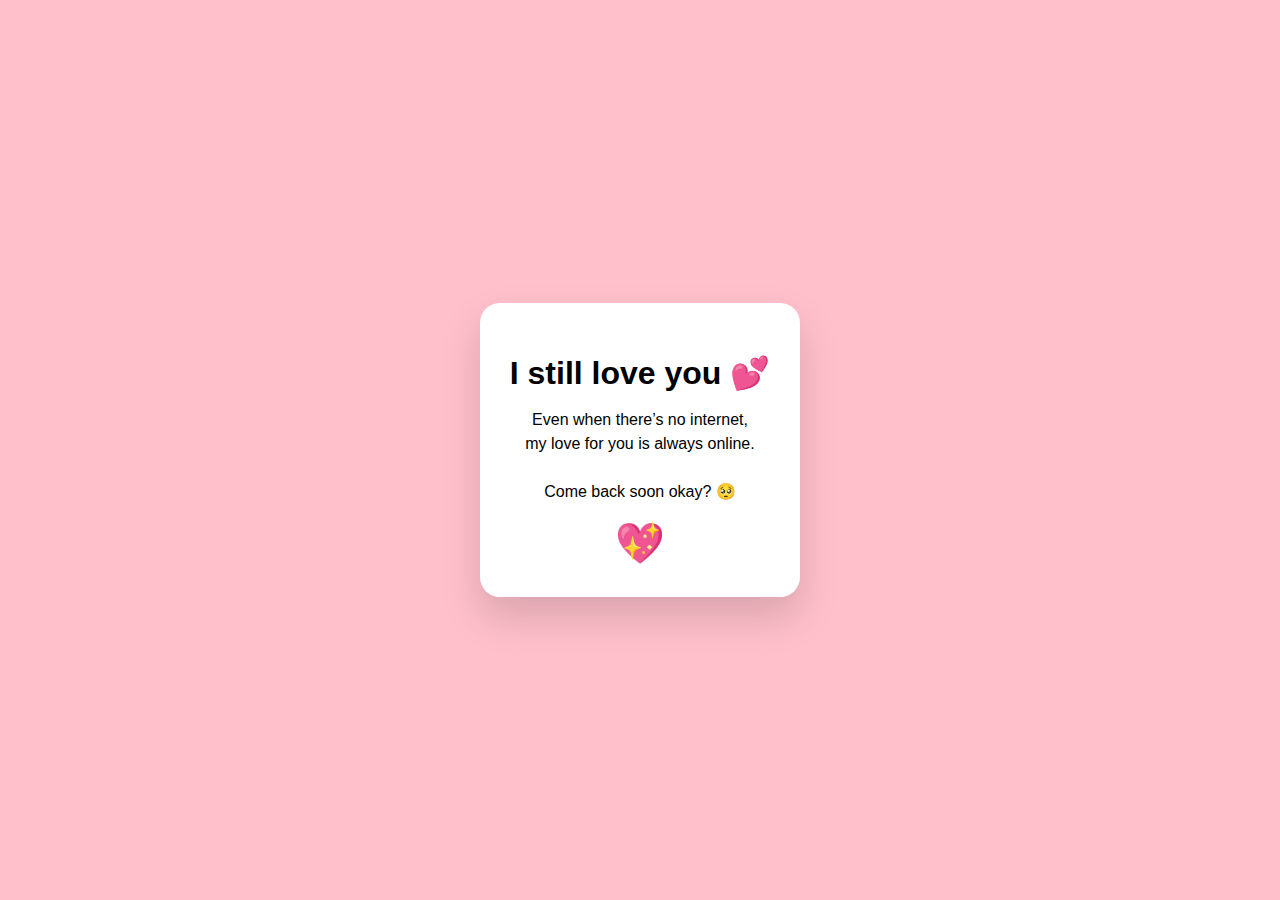
<file: offline.html>
<!DOCTYPE html>
<html lang="en">
<head>
  <meta charset="UTF-8">
  <meta name="viewport" content="width=device-width, initial-scale=1.0">
  <title>Still Love You 💖</title>
  <style>
    body {
      margin: 0;
      height: 100vh;
      background: pink;
      display: flex;
      align-items: center;
      justify-content: center;
      font-family: Arial, sans-serif;
    }

    .card {
      background: white;
      padding: 30px;
      border-radius: 20px;
      max-width: 320px;
      text-align: center;
      box-shadow: 0 20px 40px rgba(0,0,0,0.15);
    }

    h1 {
      margin-bottom: 10px;
    }

    p {
      font-size: 16px;
      line-height: 1.5;
    }

    .heart {
      font-size: 40px;
      margin-top: 10px;
    }
  </style>
</head>
<body>
  <div class="card">
    <h1>I still love you 💕</h1>
    <p>
      Even when there’s no internet,<br>
      my love for you is always online.<br><br>
      Come back soon okay? 🥺
    </p>
    <div class="heart">💖</div>
  </div>
</body>
</html>
</file>
